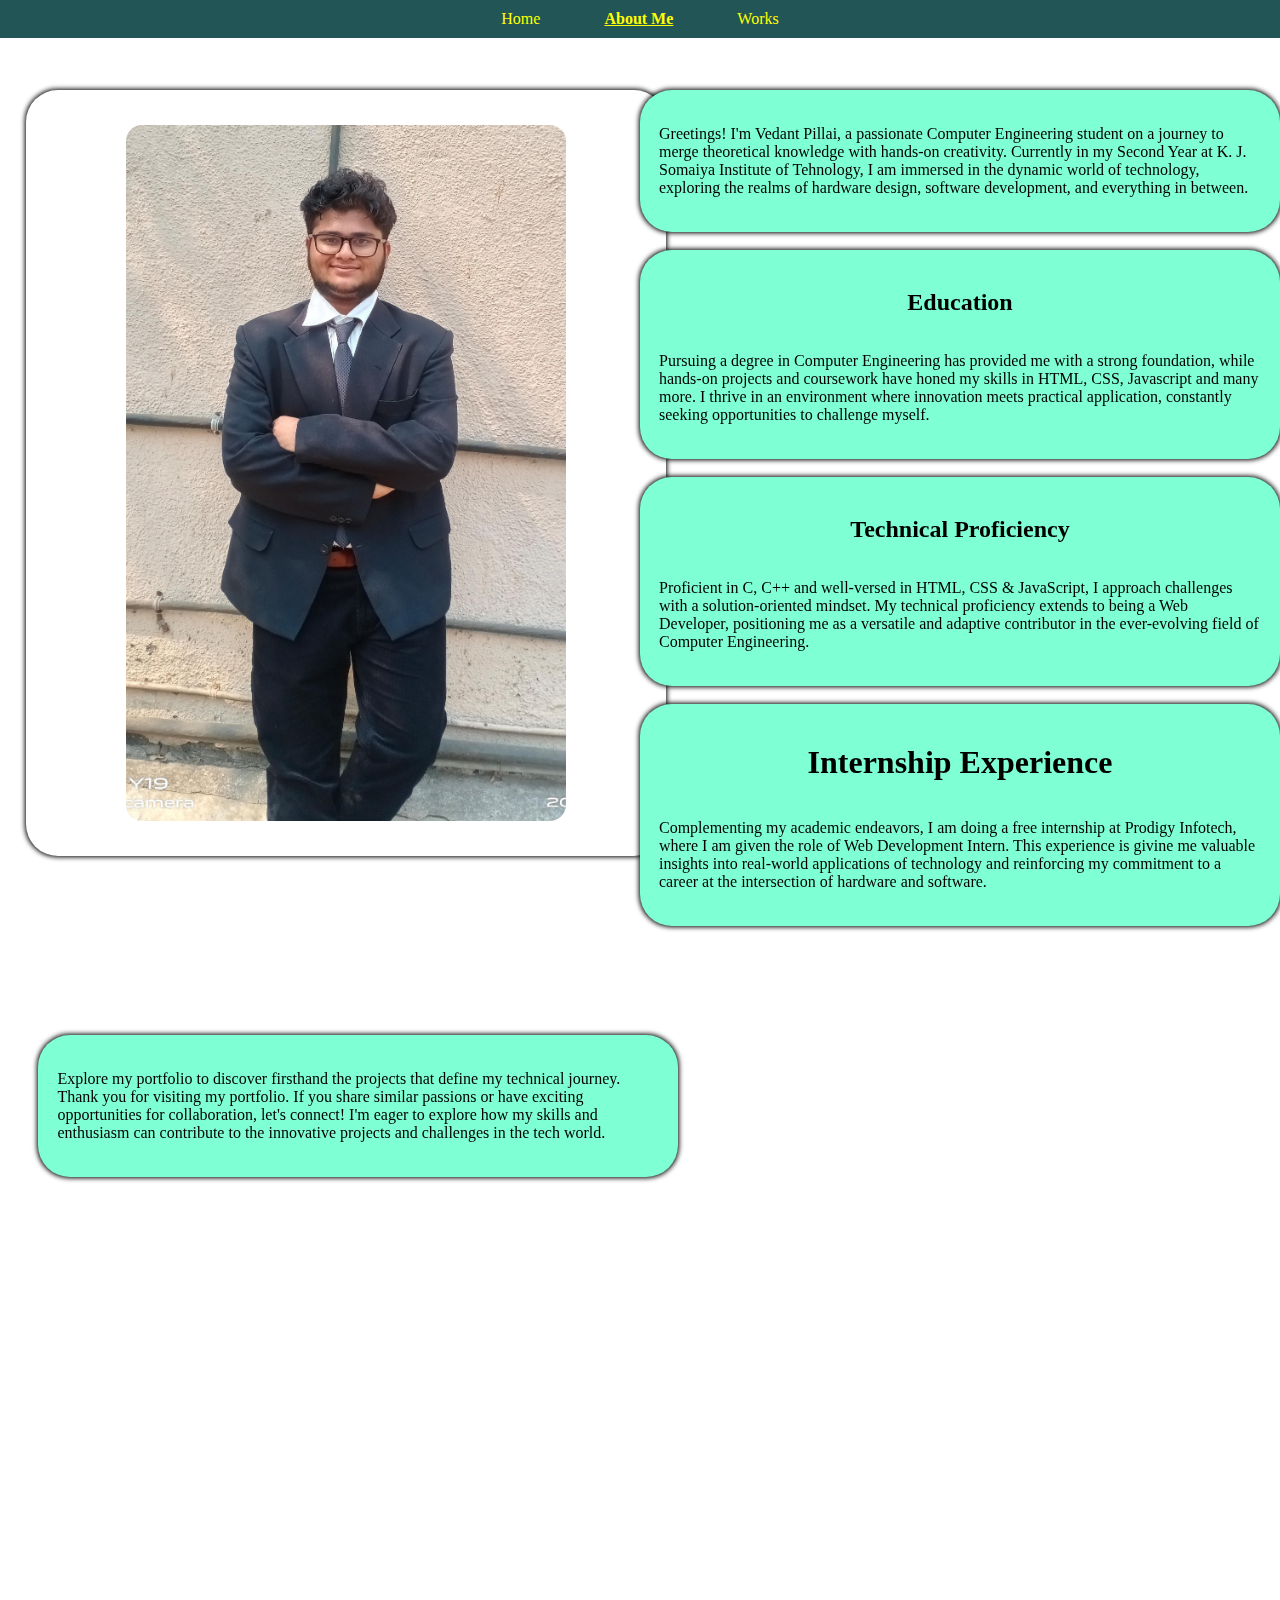
<file: About.html>
<!DOCTYPE html>
<html lang="en">
<head>
    <meta charset="UTF-8">
    <meta name="viewport" content="width=device-width, initial-scale=1.0">
    <title>Document</title>
    <link rel="stylesheet" href="./style.css">
</head>
<body>
    <nav id="mainNav">
        <a href="index.html">Home</a>
        <a href="./About.html"><b><u>About Me</u></b></a>
        <a href="./Works.html">Works</a>
    </nav>
    <div class="container6" style="position: absolute;left: 2%; top: 10%;">
        <img src="./Ved.jpg" width="440" height="100%" class="container1">
    </div>
    <div style="position: absolute;left: 50%;top: 10%;">
        <div class="container5" id="about">
            <p>Greetings! I'm Vedant Pillai, a passionate Computer Engineering student on a journey to merge theoretical knowledge with hands-on creativity. Currently in my Second Year at K. J. Somaiya Institute of Tehnology, I am immersed in the dynamic world of technology, exploring the realms of hardware design, software development, and everything in between.</p>
        </div><br>
        <div class="container5">
            <h2>Education</h2>
            <p>Pursuing a degree in Computer Engineering has provided me with a strong foundation, while hands-on projects and coursework have honed my skills in HTML, CSS, Javascript and many more. I thrive in an environment where innovation meets practical application, constantly seeking opportunities to challenge myself.</p>
        </div><br>
        <div class="container5">
            <h2>Technical Proficiency</h2>
            <p>Proficient in C, C++ and well-versed in HTML, CSS & JavaScript, I approach challenges with a solution-oriented mindset. My technical proficiency extends to being a Web Developer, positioning me as a versatile and adaptive contributor in the ever-evolving field of Computer Engineering.</p>
        </div><br>
        <div class="container5">
            <h1>Internship Experience</h1>
            <p>Complementing my academic endeavors, I am doing a free internship at Prodigy Infotech, where I am given the role of Web Development Intern. This experience is givine me valuable insights into real-world applications of technology and reinforcing my commitment to a career at the intersection of hardware and software.</p>
        </div>
    </div>
    <div class="container5" style="position: absolute;left: 3%;top: 115%;">
        <p>Explore my portfolio to discover firsthand the projects that define my technical journey.<br>
        Thank you for visiting my portfolio. If you share similar passions or have exciting opportunities for collaboration, let's connect! I'm eager to explore how my skills and enthusiasm can contribute to the innovative projects and challenges in the tech world.</p>
    </div>
    <script src="./index.js"></script>
</body>
</html>
</file>
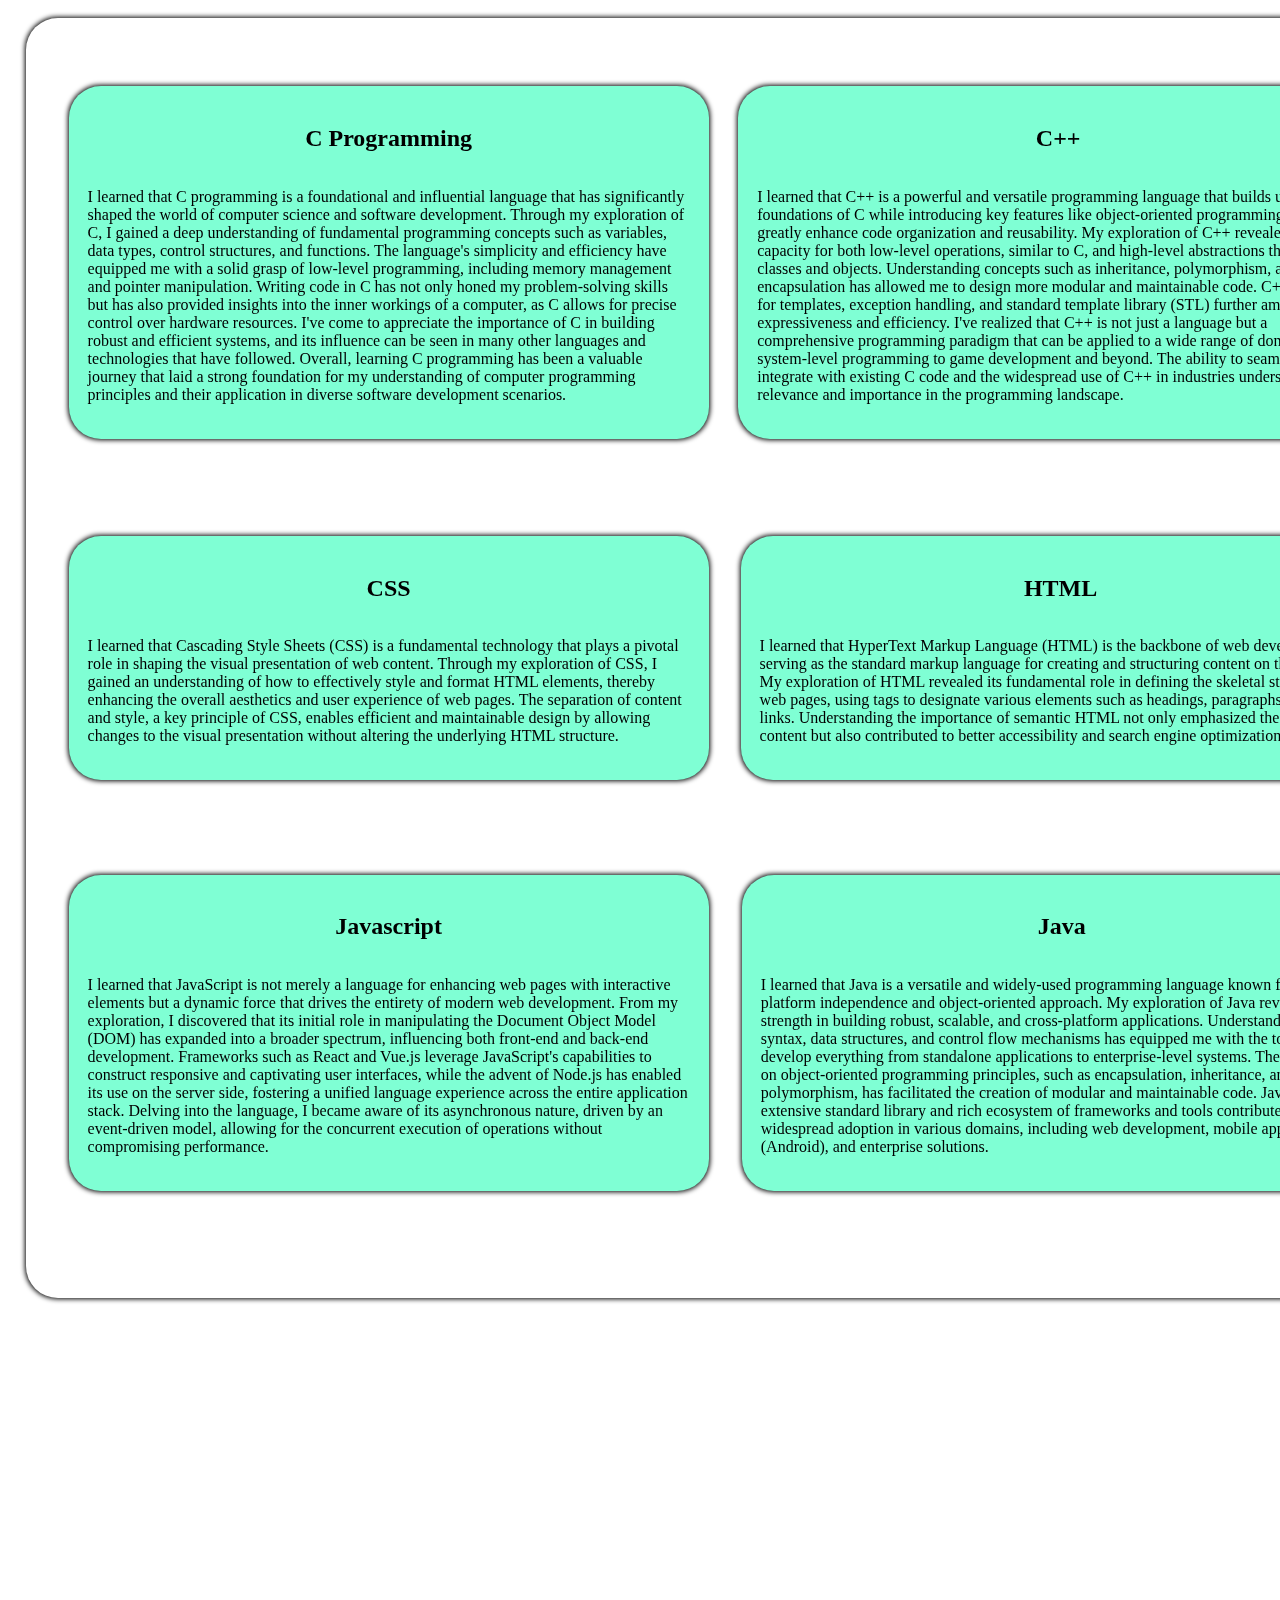
<file: Skills.html>
<!DOCTYPE html>
<html lang="en">
<head>
    <meta charset="UTF-8">
    <meta name="viewport" content="width=device-width, initial-scale=1.0">
    <title>Document</title>
    <link rel="stylesheet" href="./style.css">
</head>
<body>
    <div class="container4" style="position: absolute;left: 2%;top: 2%;">
        <div class="row" style="position: absolute;top: 2%;left: 0%;">
            <div class="column1">
                <div class="container5">
                <h2>C Programming</h2>
                <p>I learned that C programming is a foundational and influential language that has significantly shaped the world of computer science and software development. Through my exploration of C, I gained a deep understanding of fundamental programming concepts such as variables, data types, control structures, and functions. The language's simplicity and efficiency have equipped me with a solid grasp of low-level programming, including memory management and pointer manipulation. Writing code in C has not only honed my problem-solving skills but has also provided insights into the inner workings of a computer, as C allows for precise control over hardware resources. I've come to appreciate the importance of C in building robust and efficient systems, and its influence can be seen in many other languages and technologies that have followed. Overall, learning C programming has been a valuable journey that laid a strong foundation for my understanding of computer programming principles and their application in diverse software development scenarios. </p>
                </div>
            </div>
            <div class="column1" style="position: absolute;left:93%;">
                <div class="container5">
                    <h2>C++</h2>
                    <p>I learned that C++ is a powerful and versatile programming language that builds upon the foundations of C while introducing key features like object-oriented programming (OOP) that greatly enhance code organization and reusability. My exploration of C++ revealed its capacity for both low-level operations, similar to C, and high-level abstractions through classes and objects. Understanding concepts such as inheritance, polymorphism, and encapsulation has allowed me to design more modular and maintainable code. C++'s support for templates, exception handling, and standard template library (STL) further amplifies its expressiveness and efficiency. I've realized that C++ is not just a language but a comprehensive programming paradigm that can be applied to a wide range of domains, from system-level programming to game development and beyond. The ability to seamlessly integrate with existing C code and the widespread use of C++ in industries underscore its relevance and importance in the programming landscape. </p>
                </div>
            </div>
        </div>
        <div class="row" style="position: absolute;left: 0%;">
            
            <div class="column1">
                <div class="container5">
                    <h2>CSS</h2>
                    <p>I learned that Cascading Style Sheets (CSS) is a fundamental technology that plays a pivotal role in shaping the visual presentation of web content. Through my exploration of CSS, I gained an understanding of how to effectively style and format HTML elements, thereby enhancing the overall aesthetics and user experience of web pages. The separation of content and style, a key principle of CSS, enables efficient and maintainable design by allowing changes to the visual presentation without altering the underlying HTML structure.</p>
                </div>
            </div>
            <div class="column1">
                <div class="container5" style="position: absolute;left: 89%;">
                    <h2>HTML</h2>
                    <p>I learned that HyperText Markup Language (HTML) is the backbone of web development, serving as the standard markup language for creating and structuring content on the internet. My exploration of HTML revealed its fundamental role in defining the skeletal structure of web pages, using tags to designate various elements such as headings, paragraphs, lists, and links. Understanding the importance of semantic HTML not only emphasized the clarity of content but also contributed to better accessibility and search engine optimization.</p>
                </div>
            </div>
        </div>
        <div class="row" style="position: absolute;left: 0%;bottom: 5%;">
            <div class="column1">
                <div class="container5">
                    <h2>Javascript</h2>
                    <p>I learned that JavaScript is not merely a language for enhancing web pages with interactive elements but a dynamic force that drives the entirety of modern web development. From my exploration, I discovered that its initial role in manipulating the Document Object Model (DOM) has expanded into a broader spectrum, influencing both front-end and back-end development. Frameworks such as React and Vue.js leverage JavaScript's capabilities to construct responsive and captivating user interfaces, while the advent of Node.js has enabled its use on the server side, fostering a unified language experience across the entire application stack. Delving into the language, I became aware of its asynchronous nature, driven by an event-driven model, allowing for the concurrent execution of operations without compromising performance.</p>
                </div>
            </div>    
            <div class="column1" style="position: absolute;left: 93.5%;">
                <div class="container5">
                    <h2>Java</h2>
                    <p>I learned that Java is a versatile and widely-used programming language known for its platform independence and object-oriented approach. My exploration of Java revealed its strength in building robust, scalable, and cross-platform applications. Understanding the syntax, data structures, and control flow mechanisms has equipped me with the tools to develop everything from standalone applications to enterprise-level systems. The emphasis on object-oriented programming principles, such as encapsulation, inheritance, and polymorphism, has facilitated the creation of modular and maintainable code. Java's extensive standard library and rich ecosystem of frameworks and tools contribute to its widespread adoption in various domains, including web development, mobile applications (Android), and enterprise solutions. </p>
                </div>
            </div>    
        </div>
    </div>
</body>
</html>
</file>
<file: style.css>
body {
    margin: 0;
    padding: 0;
    min-height: 180vh;
    display: flex;
    background-image: url(https://wallpaperaccess.com/full/5651999.jpg);
    background-size: cover;
    background-repeat: no-repeat;
    flex-direction: column
    font-family: Arial, sans-serif;
}

nav {
    position: fixed;
    top: 0;
    width: 100%;
    background-color: #255;
    padding: 10px 0;
    text-align: center;
    z-index: 1000;
}

nav a {
    text-decoration: none;
    color: yellow;
    padding: 10px 20px;
    margin: 0 10px;
    transition: color 0.3s ease-in-out, background-color 0.3s ease-in-out;
}

nav a:hover {
    color: #255;
    background-color: yellow;
    
}

.container{
    opacity: 1;
    transform: none;
    backdrop-filter: blur(.1rem);
    background: hsla(0,0%,100%,.05);
    border: .2rem solid rgba(0,0,0,0);
    border-radius: 2rem;
    box-shadow: 0 0 0.3rem 0.01rem black;
    box-sizing: border-box;
    flex-direction: column;
    height: 23rem;
    padding: 1rem;
    transition: all .2s ease-out;
    width: 40rem;
    align-items: center;
    display: flex;
    justify-content: center
}

.container1{
    transform: none;
    border-radius: 2rem;
    flex-direction: column;
    padding: 1rem;
    align-items: center;
    justify-content: center
}

.container2{
    opacity: 1;
    transform: none;
    backdrop-filter: blur(.1rem);
    background: hsla(0,0%,100%,.05);
    border: .2rem solid rgba(0,0,0,0);
    border-radius: 2rem;
    box-shadow: 0 0 0.3rem 0.01rem black;
    box-sizing: border-box;
    flex-direction: column;
    height: 20rem;
    padding: 1rem;
    transition: all .2s ease-out;
    width: 40rem;
    align-items: center;
    display: flex;
    justify-content: center
}

.container3{
    opacity: 1;
    transform: none;
    backdrop-filter: blur(.1rem);
    background: hsla(0,0%,100%,.05);
    border: .2rem solid rgba(0,0,0,0);
    border-radius: 2rem;
    box-shadow: 0 0 0.3rem 0.01rem black;
    box-sizing: border-box;
    flex-direction: column;
    height: 15rem;
    padding: 1rem;
    transition: all .2s ease-out;
    width: 35rem;
    align-items: center;
    display: flex;
    justify-content: center
}

.column {
    float: left;
    width: 17%;
    padding: 30px;
}

.row::after {
    content: "";
    clear: both;
    display: table;
}

.column:hover{
    background-color: white;
    border: .2rem solid rgba(0,0,0,0);
    border-radius: 2rem;
}

.extra-space {
    flex-grow: 100;
}

.container4{
    opacity: 1;
    transform: none;
    backdrop-filter: blur(.1rem);
    background: hsla(0,0%,100%,.05);
    border: .2rem solid rgba(0,0,0,0);
    border-radius: 2rem;
    box-shadow: 0 0 0.3rem 0.01rem black;
    box-sizing: border-box;
    flex-direction: column;
    height: 80rem;
    padding: 1rem;
    transition: all .2s ease-out;
    width: 90rem;
    align-items: center;
    display: flex;
    justify-content: center
}

.column1{
    float: left;
    width: 35%;
    padding: 40px;
}

.container5{
    opacity: 1;
    transform: none;
    backdrop-filter: blur(.1rem);
    background-color: aquamarine;
    border: .2rem solid rgba(0,0,0,0);
    border-radius: 2rem;
    box-shadow: 0 0 0.3rem 0.01rem black;
    box-sizing: border-box;
    flex-direction: column;
    height: fit-content;
    padding: 1rem;
    transition: all .2s ease-out;
    width: 40rem;
    align-items: center;
    display: flex;
    justify-content: baseline;
}

.container6{
    opacity: 1;
    transform: none;
    backdrop-filter: blur(.1rem);
    border: .2rem solid rgba(0,0,0,0);
    border-radius: 2rem;
    box-shadow: 0 0 0.3rem 0.01rem black;
    box-sizing: border-box;
    flex-direction: column;
    height: fit-content;
    padding: 1rem;
    transition: all .2s ease-out;
    width: 40rem;
    align-items: center;
    display: flex;
    justify-content: center
}
</file>
